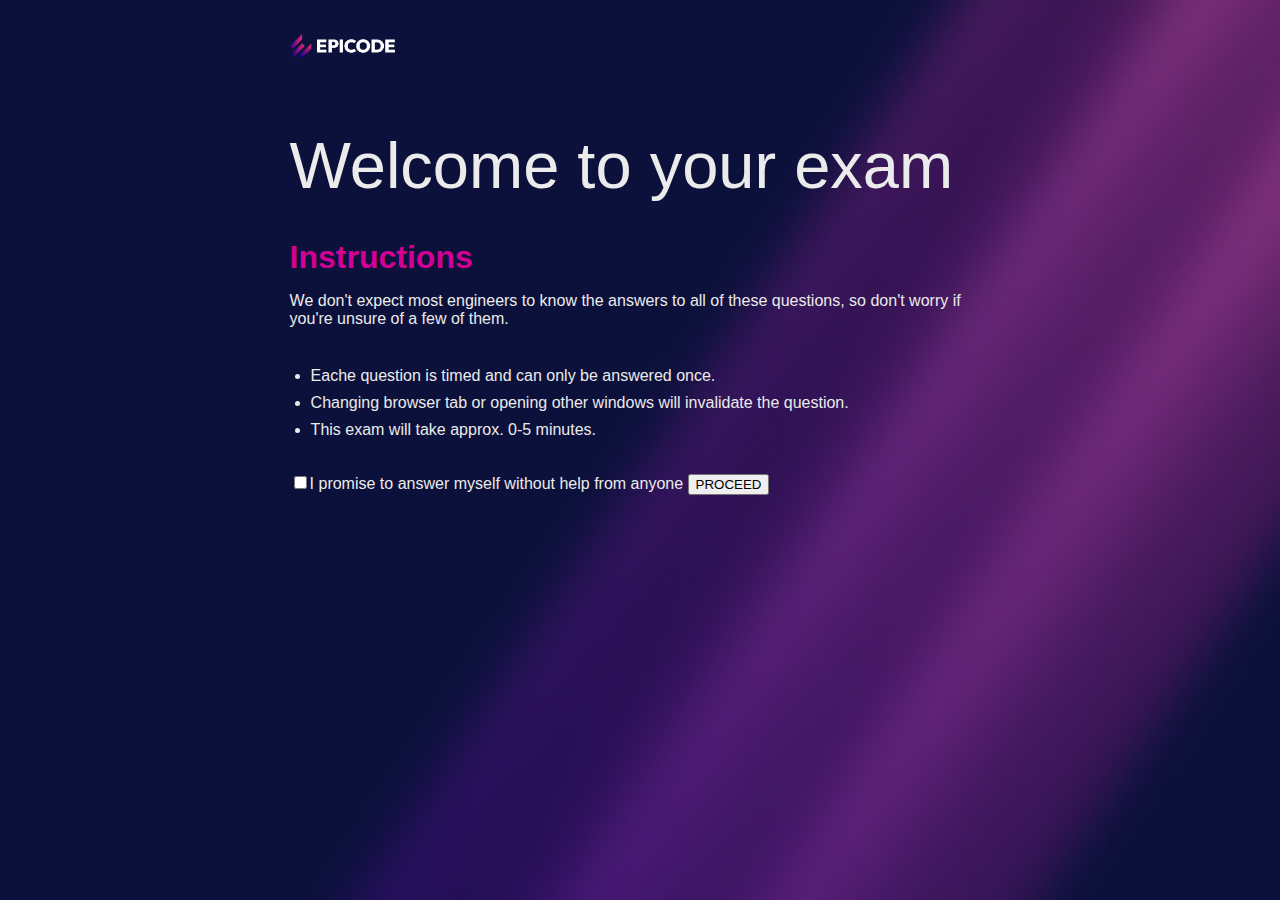
<file: index.html>
<!DOCTYPE html>
<html lang="en">
<head>
    <meta charset="UTF-8">
    <meta name="viewport" content="width=device-width, initial-scale=1.0">
    <title>Test Epicode</title>
    <link rel="stylesheet" href="./assets/css/style.css">
</head>
<body id="pagina1">
    <header>
        <img src="./assets/img/epicode_logo.png" alt="Epicode Logo" class="img">
        <h1>Welcome to your exam</h1>
    </header>
    <main>
        <h3>Instructions</h3>
        <p>We don't expect most engineers to know the answers to all of these questions, so don't worry if you're unsure of a few of them.</p>
        <ul>
            <li>Eache question is timed and can only be answered once.</li>
            <li>Changing browser tab or opening other windows will invalidate the question.</li>
            <li>This exam will take approx. 0-5 minutes.</li>
        </ul>

        <form>
            <input type="checkbox" required>I promise to answer myself without help from anyone
            <a href="test.html"><button>PROCEED</button></a>
        </form>

        <script src="assets/script/script.js"></script>
        
    </main>
</body>
</html>
</file>
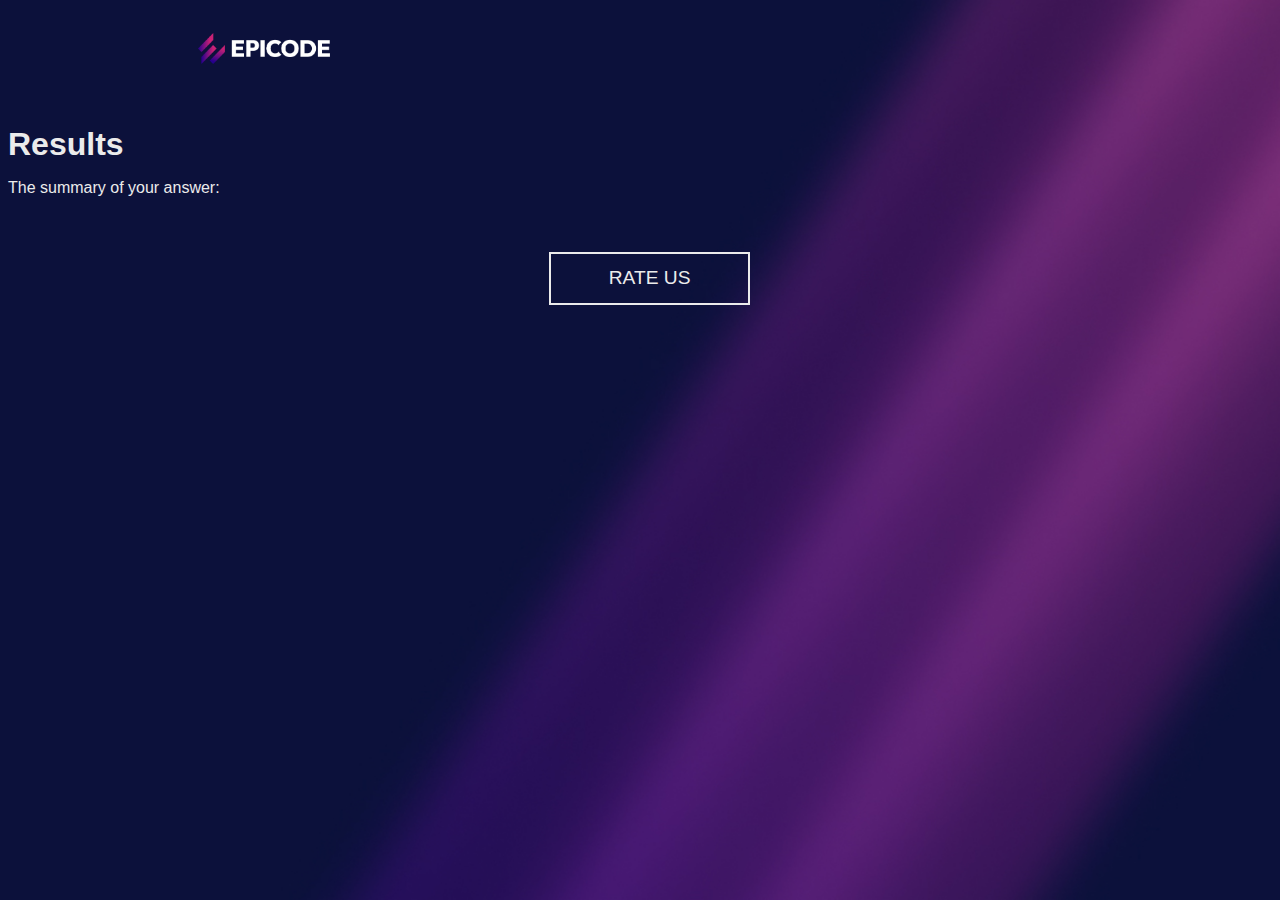
<file: quiz.html>
<!DOCTYPE html>
<html lang="en">

<head>
    <meta charset="UTF-8">
    <meta name="viewport" content="width=device-width, initial-scale=1.0">
    <title>Quiz</title>
    <link rel="stylesheet" href="./assets/css/style.css">
</head>

<body id="pagina2">
    <header>
        <img src="./assets/img/epicode_logo.png" alt="Epicode Logo" class="img">
        <div class="countdown-container">
            <div class="countdown">
                <svg class="circle-svg" width="200" height="200" viewBox="0 0 100 100">
                    <circle class="circle-background" cx="50" cy="50" r="27"></circle>
                    <circle class="circle-foreground" cx="50" cy="50" r="27"></circle>
                </svg>
                <div id="countdown-second">SECONDS</div>
                <div id="countdown-text">60</div>
                <div id="countdown-remaining">REMAINING</div>
            </div>
        </div>
        </div>
    </header>

    <main>
        <div id="quiz"></div>
        <div>
            <h2 id="domanda"></h2>
            <ul class="risposte"></ul>
        </div>
        <div id="nextQuestion">
        </div>
        <div id="contatore">

        </div>
    </main>

    <script src="./assets/script/script.js"></script>
</body>

</html>
</file>
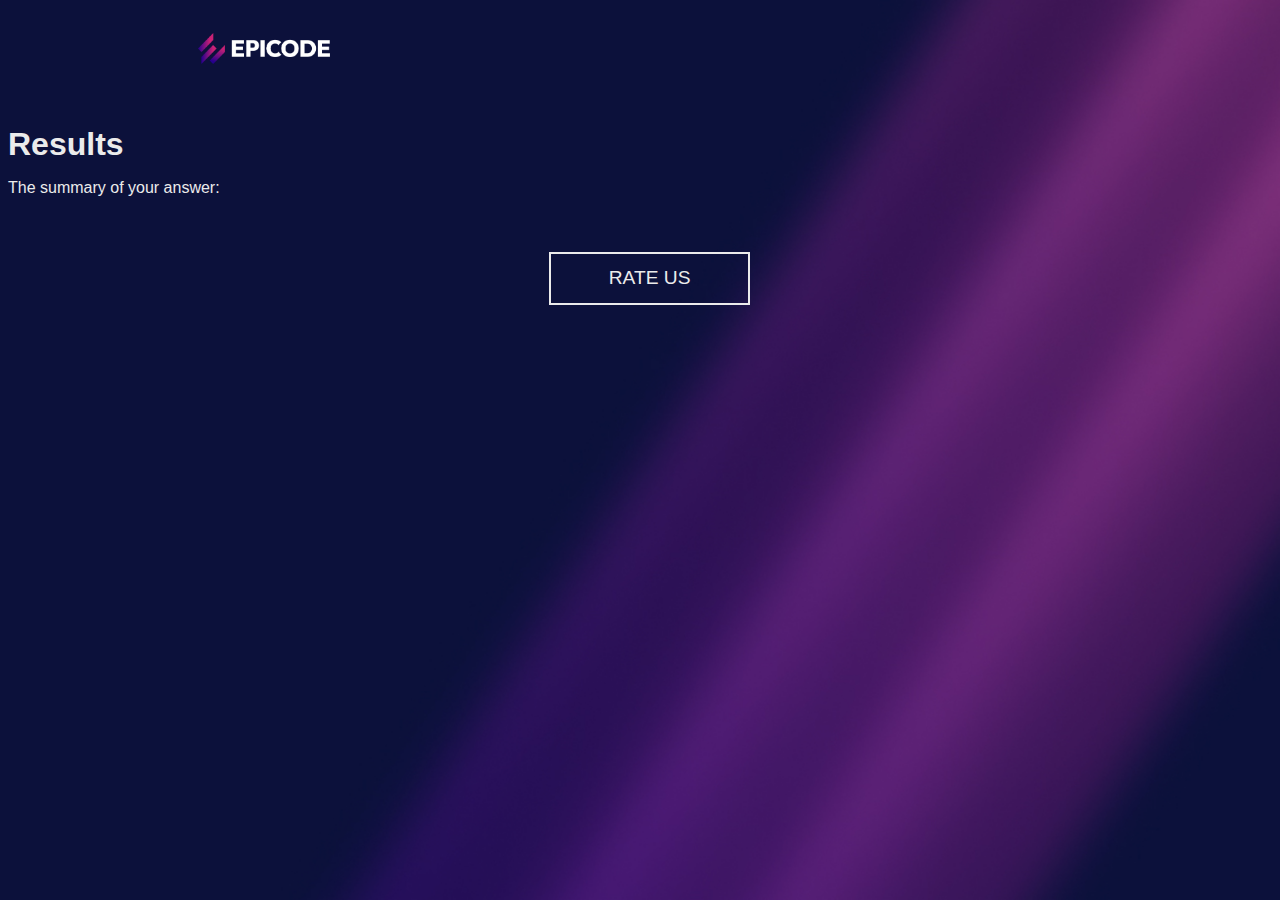
<file: result.html>
<!DOCTYPE html>
<html lang="en">

<head>
    <meta charset="UTF-8">
    <meta name="viewport" content="width=device-width, initial-scale=1.0">
    <title>Test Epicode</title>
    <link rel="stylesheet" href="./assets/css/style.css">
</head>

<body id="pagina3">
    <header>
        <img src="./assets/img/epicode_logo.png" alt="Epicode Logo" class="img">
    </header>
    
    <main>
        <h2>Results</h2>
        <p>The summary of your answer:</p>
        <div>
            <!--RISULTATI-->
        </div>
    </main>

    <footer>
        <button id="rate">RATE US</button>
    </footer>

    <script src="assets/script/script.js"></script>
</body>

</html>
</file>
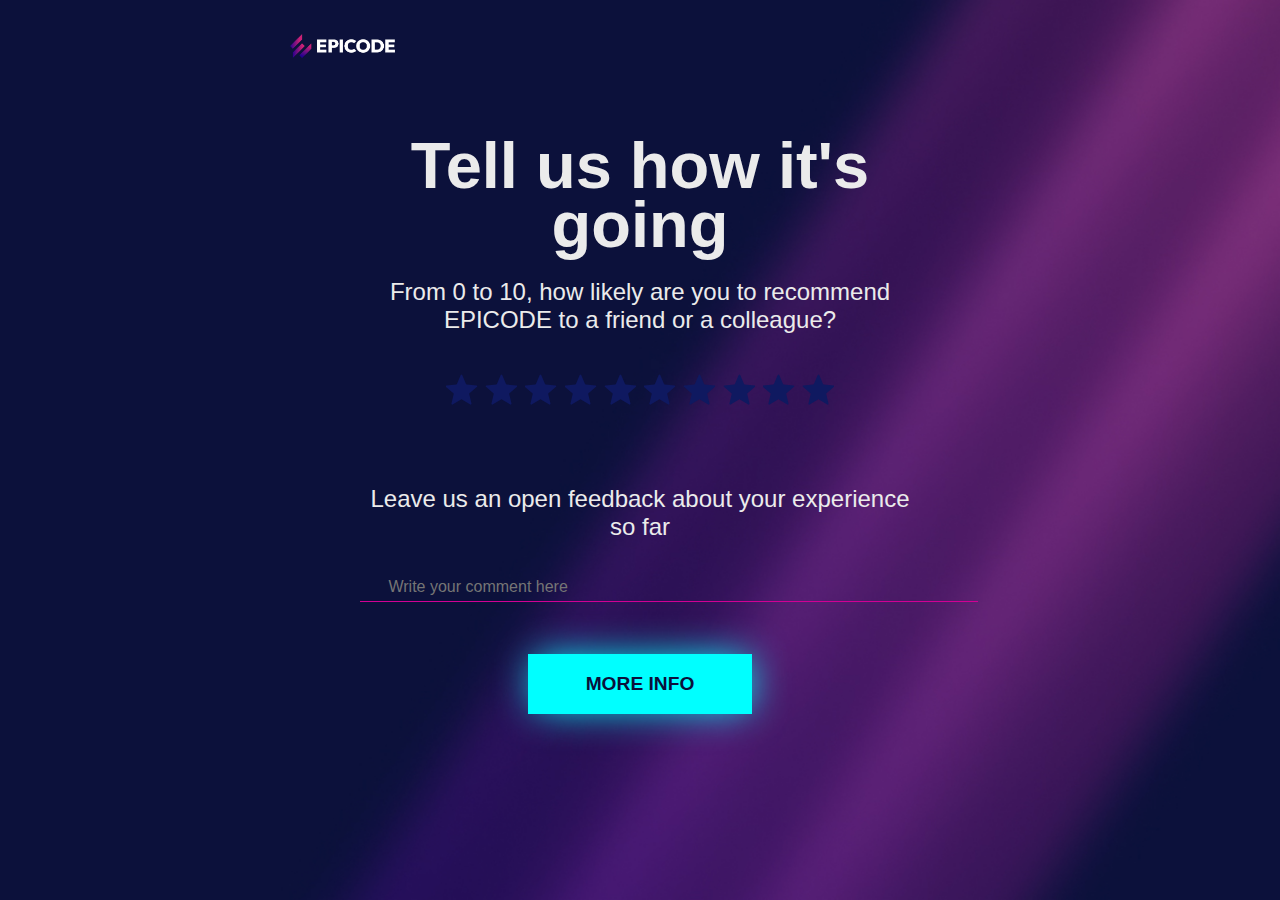
<file: review.html>
<!DOCTYPE html>
<html lang="en">

<head>
    <meta charset="UTF-8">
    <meta name="viewport" content="width=device-width, initial-scale=1.0">
    <title>EPICODE - Feedback</title>
    <link rel="stylesheet" href="./assets/css/style.css">
</head>

<body id="pagina4">
    <header>
        <img src="./assets/img/epicode_logo.png" alt="Epicode Logo" class="img">
    </header>
    <main>
        <h1>Tell us how it's going</h1>
        <p>From 0 to 10, how likely are you to recommend EPICODE to a friend or a colleague?</p>
        <form>
            <fieldset id="starButton">
            <svg class="star" viewBox="0 0 47 46" fill="#0f1960" xmlns="http://www.w3.org/2000/svg">
                <path d="M22.2044 1.55551C22.6143 0.569963 24.0104 0.569964 24.4203 1.55552L29.9874 14.9402C30.1602 15.3557 30.5509 15.6396 30.9994 15.6756L45.4494 16.834C46.5134 16.9193 46.9448 18.2471 46.1341 18.9415L35.1248 28.3722C34.7831 28.6649 34.6338 29.1242 34.7382 29.5619L38.1018 43.6626C38.3494 44.7009 37.2199 45.5215 36.309 44.9651L23.9379 37.4089C23.5538 37.1743 23.0709 37.1743 22.6868 37.4089L10.3157 44.9651C9.40478 45.5215 8.27528 44.7009 8.52295 43.6626L11.8865 29.5619C11.9909 29.1242 11.8416 28.6649 11.4999 28.3722L0.490575 18.9415C-0.320069 18.2471 0.111362 16.9193 1.17535 16.834L15.6253 15.6756C16.0738 15.6396 16.4645 15.3557 16.6374 14.9402L22.2044 1.55551Z" />
                </svg>
            <svg class="star" viewBox="0 0 47 46" fill="#0f1960" xmlns="http://www.w3.org/2000/svg">
                <path d="M22.2044 1.55551C22.6143 0.569963 24.0104 0.569964 24.4203 1.55552L29.9874 14.9402C30.1602 15.3557 30.5509 15.6396 30.9994 15.6756L45.4494 16.834C46.5134 16.9193 46.9448 18.2471 46.1341 18.9415L35.1248 28.3722C34.7831 28.6649 34.6338 29.1242 34.7382 29.5619L38.1018 43.6626C38.3494 44.7009 37.2199 45.5215 36.309 44.9651L23.9379 37.4089C23.5538 37.1743 23.0709 37.1743 22.6868 37.4089L10.3157 44.9651C9.40478 45.5215 8.27528 44.7009 8.52295 43.6626L11.8865 29.5619C11.9909 29.1242 11.8416 28.6649 11.4999 28.3722L0.490575 18.9415C-0.320069 18.2471 0.111362 16.9193 1.17535 16.834L15.6253 15.6756C16.0738 15.6396 16.4645 15.3557 16.6374 14.9402L22.2044 1.55551Z" />
                </svg>
            <svg class="star" viewBox="0 0 47 46" fill="#0f1960" xmlns="http://www.w3.org/2000/svg">
                <path d="M22.2044 1.55551C22.6143 0.569963 24.0104 0.569964 24.4203 1.55552L29.9874 14.9402C30.1602 15.3557 30.5509 15.6396 30.9994 15.6756L45.4494 16.834C46.5134 16.9193 46.9448 18.2471 46.1341 18.9415L35.1248 28.3722C34.7831 28.6649 34.6338 29.1242 34.7382 29.5619L38.1018 43.6626C38.3494 44.7009 37.2199 45.5215 36.309 44.9651L23.9379 37.4089C23.5538 37.1743 23.0709 37.1743 22.6868 37.4089L10.3157 44.9651C9.40478 45.5215 8.27528 44.7009 8.52295 43.6626L11.8865 29.5619C11.9909 29.1242 11.8416 28.6649 11.4999 28.3722L0.490575 18.9415C-0.320069 18.2471 0.111362 16.9193 1.17535 16.834L15.6253 15.6756C16.0738 15.6396 16.4645 15.3557 16.6374 14.9402L22.2044 1.55551Z" />
                </svg>
            <svg class="star" viewBox="0 0 47 46" fill="#0f1960" xmlns="http://www.w3.org/2000/svg">
                <path d="M22.2044 1.55551C22.6143 0.569963 24.0104 0.569964 24.4203 1.55552L29.9874 14.9402C30.1602 15.3557 30.5509 15.6396 30.9994 15.6756L45.4494 16.834C46.5134 16.9193 46.9448 18.2471 46.1341 18.9415L35.1248 28.3722C34.7831 28.6649 34.6338 29.1242 34.7382 29.5619L38.1018 43.6626C38.3494 44.7009 37.2199 45.5215 36.309 44.9651L23.9379 37.4089C23.5538 37.1743 23.0709 37.1743 22.6868 37.4089L10.3157 44.9651C9.40478 45.5215 8.27528 44.7009 8.52295 43.6626L11.8865 29.5619C11.9909 29.1242 11.8416 28.6649 11.4999 28.3722L0.490575 18.9415C-0.320069 18.2471 0.111362 16.9193 1.17535 16.834L15.6253 15.6756C16.0738 15.6396 16.4645 15.3557 16.6374 14.9402L22.2044 1.55551Z" />
                </svg>
            <svg class="star" viewBox="0 0 47 46" fill="#0f1960" xmlns="http://www.w3.org/2000/svg">
                <path d="M22.2044 1.55551C22.6143 0.569963 24.0104 0.569964 24.4203 1.55552L29.9874 14.9402C30.1602 15.3557 30.5509 15.6396 30.9994 15.6756L45.4494 16.834C46.5134 16.9193 46.9448 18.2471 46.1341 18.9415L35.1248 28.3722C34.7831 28.6649 34.6338 29.1242 34.7382 29.5619L38.1018 43.6626C38.3494 44.7009 37.2199 45.5215 36.309 44.9651L23.9379 37.4089C23.5538 37.1743 23.0709 37.1743 22.6868 37.4089L10.3157 44.9651C9.40478 45.5215 8.27528 44.7009 8.52295 43.6626L11.8865 29.5619C11.9909 29.1242 11.8416 28.6649 11.4999 28.3722L0.490575 18.9415C-0.320069 18.2471 0.111362 16.9193 1.17535 16.834L15.6253 15.6756C16.0738 15.6396 16.4645 15.3557 16.6374 14.9402L22.2044 1.55551Z" />
                </svg>
            <svg class="star" viewBox="0 0 47 46" fill="#0f1960" xmlns="http://www.w3.org/2000/svg">
                <path d="M22.2044 1.55551C22.6143 0.569963 24.0104 0.569964 24.4203 1.55552L29.9874 14.9402C30.1602 15.3557 30.5509 15.6396 30.9994 15.6756L45.4494 16.834C46.5134 16.9193 46.9448 18.2471 46.1341 18.9415L35.1248 28.3722C34.7831 28.6649 34.6338 29.1242 34.7382 29.5619L38.1018 43.6626C38.3494 44.7009 37.2199 45.5215 36.309 44.9651L23.9379 37.4089C23.5538 37.1743 23.0709 37.1743 22.6868 37.4089L10.3157 44.9651C9.40478 45.5215 8.27528 44.7009 8.52295 43.6626L11.8865 29.5619C11.9909 29.1242 11.8416 28.6649 11.4999 28.3722L0.490575 18.9415C-0.320069 18.2471 0.111362 16.9193 1.17535 16.834L15.6253 15.6756C16.0738 15.6396 16.4645 15.3557 16.6374 14.9402L22.2044 1.55551Z" />
                </svg>
            <svg class="star" viewBox="0 0 47 46" fill="#0f1960" xmlns="http://www.w3.org/2000/svg">
                <path d="M22.2044 1.55551C22.6143 0.569963 24.0104 0.569964 24.4203 1.55552L29.9874 14.9402C30.1602 15.3557 30.5509 15.6396 30.9994 15.6756L45.4494 16.834C46.5134 16.9193 46.9448 18.2471 46.1341 18.9415L35.1248 28.3722C34.7831 28.6649 34.6338 29.1242 34.7382 29.5619L38.1018 43.6626C38.3494 44.7009 37.2199 45.5215 36.309 44.9651L23.9379 37.4089C23.5538 37.1743 23.0709 37.1743 22.6868 37.4089L10.3157 44.9651C9.40478 45.5215 8.27528 44.7009 8.52295 43.6626L11.8865 29.5619C11.9909 29.1242 11.8416 28.6649 11.4999 28.3722L0.490575 18.9415C-0.320069 18.2471 0.111362 16.9193 1.17535 16.834L15.6253 15.6756C16.0738 15.6396 16.4645 15.3557 16.6374 14.9402L22.2044 1.55551Z" />
                </svg>
            <svg class="star" viewBox="0 0 47 46" fill="#0f1960" xmlns="http://www.w3.org/2000/svg">
                <path d="M22.2044 1.55551C22.6143 0.569963 24.0104 0.569964 24.4203 1.55552L29.9874 14.9402C30.1602 15.3557 30.5509 15.6396 30.9994 15.6756L45.4494 16.834C46.5134 16.9193 46.9448 18.2471 46.1341 18.9415L35.1248 28.3722C34.7831 28.6649 34.6338 29.1242 34.7382 29.5619L38.1018 43.6626C38.3494 44.7009 37.2199 45.5215 36.309 44.9651L23.9379 37.4089C23.5538 37.1743 23.0709 37.1743 22.6868 37.4089L10.3157 44.9651C9.40478 45.5215 8.27528 44.7009 8.52295 43.6626L11.8865 29.5619C11.9909 29.1242 11.8416 28.6649 11.4999 28.3722L0.490575 18.9415C-0.320069 18.2471 0.111362 16.9193 1.17535 16.834L15.6253 15.6756C16.0738 15.6396 16.4645 15.3557 16.6374 14.9402L22.2044 1.55551Z" />
                </svg>
            <svg class="star" viewBox="0 0 47 46" fill="#0f1960" xmlns="http://www.w3.org/2000/svg">
                <path d="M22.2044 1.55551C22.6143 0.569963 24.0104 0.569964 24.4203 1.55552L29.9874 14.9402C30.1602 15.3557 30.5509 15.6396 30.9994 15.6756L45.4494 16.834C46.5134 16.9193 46.9448 18.2471 46.1341 18.9415L35.1248 28.3722C34.7831 28.6649 34.6338 29.1242 34.7382 29.5619L38.1018 43.6626C38.3494 44.7009 37.2199 45.5215 36.309 44.9651L23.9379 37.4089C23.5538 37.1743 23.0709 37.1743 22.6868 37.4089L10.3157 44.9651C9.40478 45.5215 8.27528 44.7009 8.52295 43.6626L11.8865 29.5619C11.9909 29.1242 11.8416 28.6649 11.4999 28.3722L0.490575 18.9415C-0.320069 18.2471 0.111362 16.9193 1.17535 16.834L15.6253 15.6756C16.0738 15.6396 16.4645 15.3557 16.6374 14.9402L22.2044 1.55551Z" />
                </svg>
            <svg class="star" viewBox="0 0 47 46" fill="#0f1960" xmlns="http://www.w3.org/2000/svg">
                <path d="M22.2044 1.55551C22.6143 0.569963 24.0104 0.569964 24.4203 1.55552L29.9874 14.9402C30.1602 15.3557 30.5509 15.6396 30.9994 15.6756L45.4494 16.834C46.5134 16.9193 46.9448 18.2471 46.1341 18.9415L35.1248 28.3722C34.7831 28.6649 34.6338 29.1242 34.7382 29.5619L38.1018 43.6626C38.3494 44.7009 37.2199 45.5215 36.309 44.9651L23.9379 37.4089C23.5538 37.1743 23.0709 37.1743 22.6868 37.4089L10.3157 44.9651C9.40478 45.5215 8.27528 44.7009 8.52295 43.6626L11.8865 29.5619C11.9909 29.1242 11.8416 28.6649 11.4999 28.3722L0.490575 18.9415C-0.320069 18.2471 0.111362 16.9193 1.17535 16.834L15.6253 15.6756C16.0738 15.6396 16.4645 15.3557 16.6374 14.9402L22.2044 1.55551Z" />
                </svg>
            </fieldset>
            <p>Leave us an open feedback about your experience so far</p>
            <textarea id="feedback" name="feedback" rows="1" placeholder="Write your comment here"></textarea>
        </form>
    </main>
    <section>
        <a href="/index.html"><button type="button" id="info">MORE INFO</button></a>
    </section>
    <script src="assets/script/script.js"></script>
    <script src="./assets/script/reviewjs.js"></script>
</body>

</html>
</file>
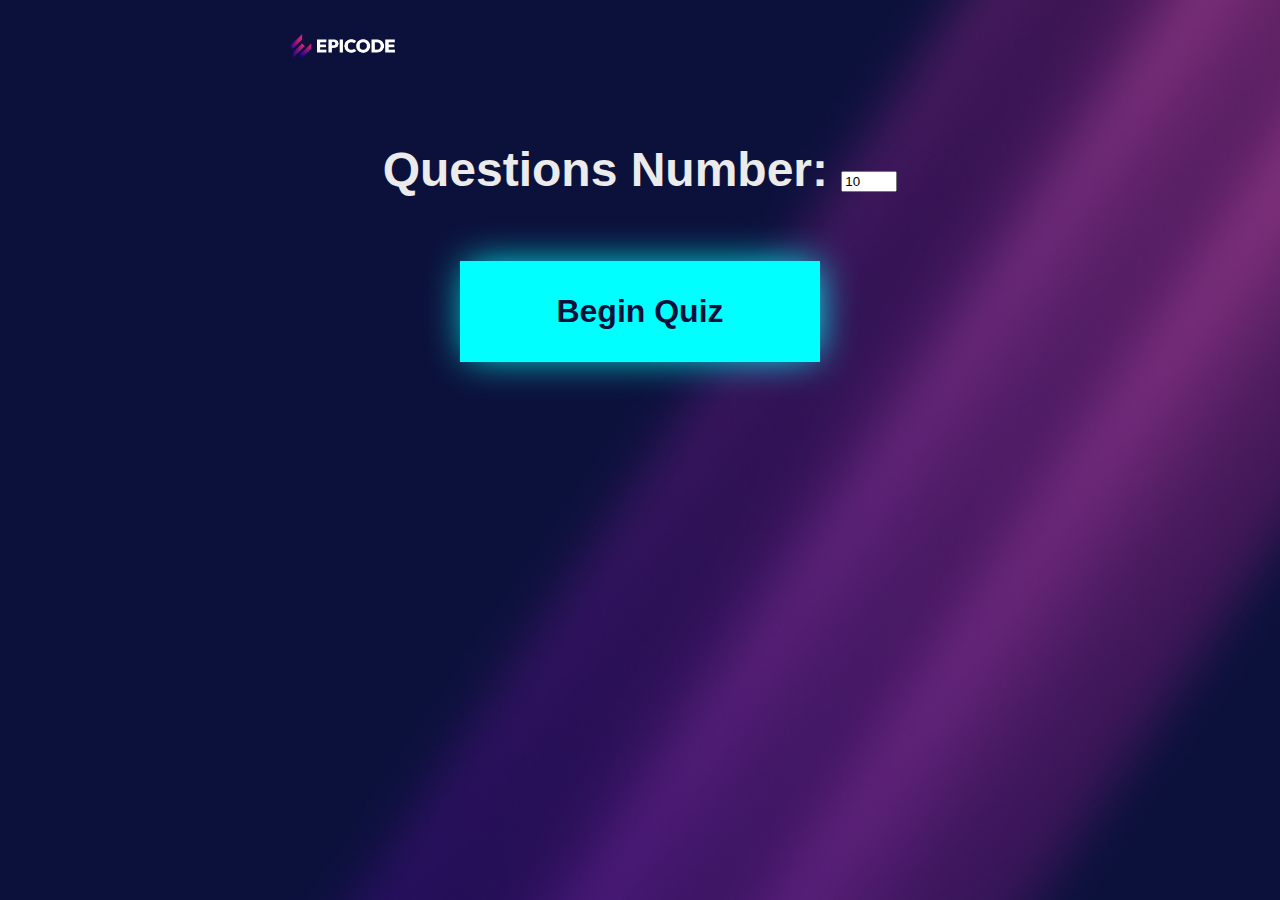
<file: select.html>
<!DOCTYPE html>
<html lang="en">
<head>
    <meta charset="UTF-8">
    <meta name="viewport" content="width=device-width, initial-scale=1.0">
    <title>Test Epicode</title>
    <link rel="stylesheet" href="./assets/css/style.css">
</head>
<body id="pagina1.5">
    <header>
        <img src="./assets/img/epicode_logo.png" alt="Epicode Logo" class="img">
    </header>

    <main>
        <div id="test">
            <label for="numberQuestions">Questions Number:</label>
            <input type="number" id="numberQuestions" min="1" max="20" value="10">
          
            <button id="startTest">Begin Quiz</button>
        </div>
    </main>


    <script src="assets/script/script.js"></script>
</body>
</html>
</file>
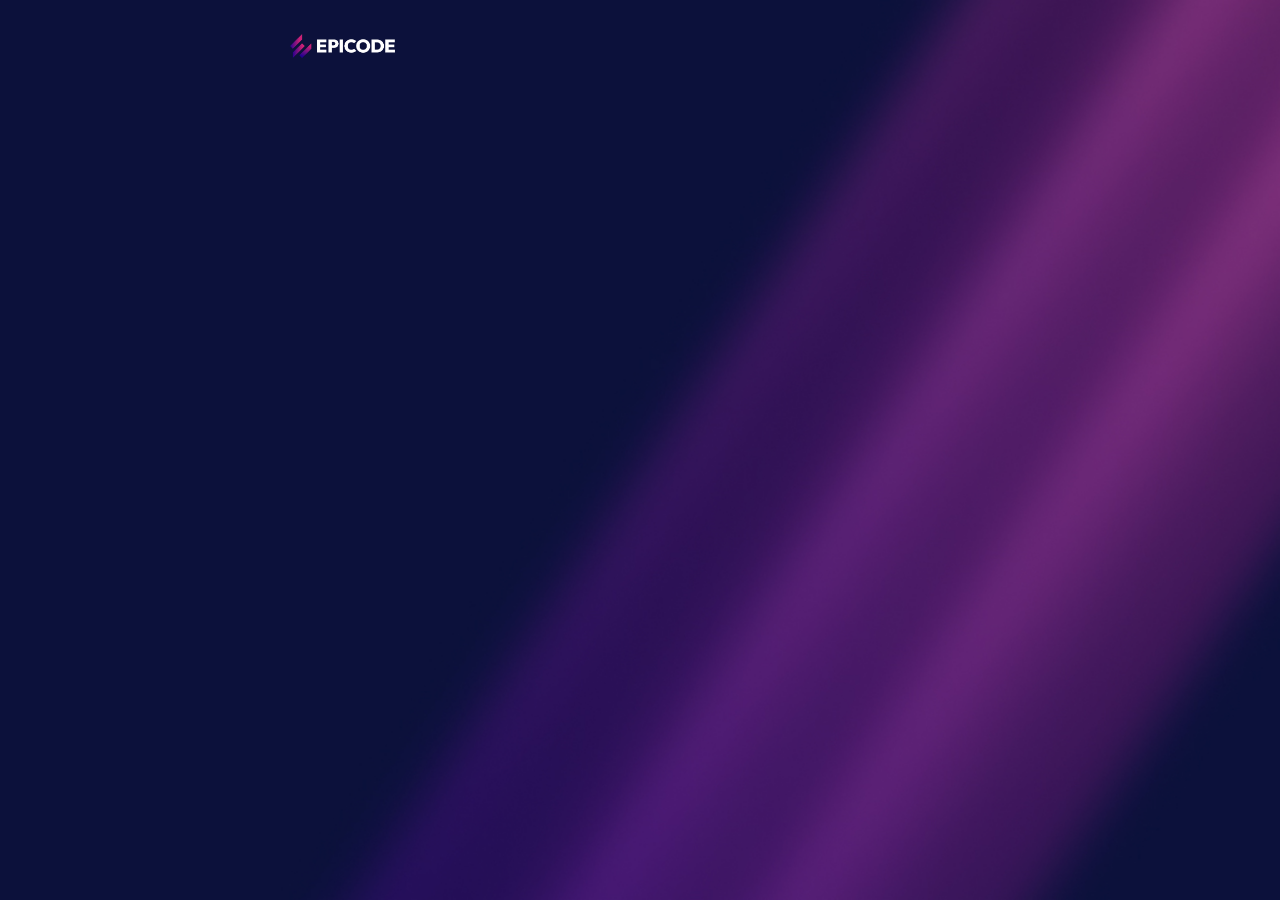
<file: test.html>
<!DOCTYPE html>
<html lang="en">
<head>
    <meta charset="UTF-8">
    <meta name="viewport" content="width=device-width, initial-scale=1.0">
    <title>Test Epicode</title>
    <link rel="stylesheet" href="./assets/css/style.css">
</head>
<body>
    <header>
        <img src="./assets/img/epicode_logo.png" alt="Epicode Logo" class="img">
    </header>
    <main>

    </main>
    <script src="assets/script/script.js"></script>
</body>
</html>
</file>
<file: assets/css/style.css>
body {
    background-size: cover;
    background-image: url(../img/bg.jpg);
    padding: 2% 22%;
    font-family: "Outfit", sans-serif;
    color: #ebebeb;

}

.img {
    width: 15%;
    padding-bottom: 2em;
}

h1 {
    color: #ebebeb;
    font-size: 65px;
    font-weight: 400;
    line-height: 0.9em;
}

h3 {
    color: #d20094;
    font-size: 2em;
    margin-top: 0;
    margin-bottom: 0;
    padding-bottom: 0em;
}

main {
    color: #ebebeb;
}


#proceed {
    float: right;
}


#nextPage {
    text-align: right;
    font-size: 1.2em;
    color: #0B113B;
    background-color: #00FFFF;
    box-shadow: 2px -1px 39px -5px #00FFFF;
    border: none;
    font-weight: bold;
    padding: 1em 3em;
    margin-left: 30%;
    cursor: pointer;
}

ul {
    padding-top: 2.5%;
    padding-left: 3%;
    line-height: 1.7em;
    height: 2em;
}

#pagina1 form {
    padding-top: 9%;
}

.check {
    cursor: pointer;
    appearance: none;
    display: inline-block;
    width: 1.5em;
    height: 1.5em;
    border: 0.15em solid #ebebeb;
    background-color: transparent;
    position: relative;
    vertical-align: middle;
}

.check:checked {
    background-color: #00FFFF;
    border-color: #ebebeb;
}

.check:checked::after {
    content: '✓';
    font-weight: 900;
    font-size: 1.5em;
    color: #0B113B;
    position: absolute;
    top: 46%;
    left: 50%;
    transform: translate(-50%, -50%);
}


.check1 {
    display: inline-block;
    margin-top: 1.8%;
    padding: 1%;
}

#rate:hover {
    color: #0B113B;
    background-color: #00FFFF;
    box-shadow: 2px -1px 39px -5px #00FFFF;
}

#rate:active,
#nextPage:active,
#info:active,
#startTest:active {
    background-color: #029b9b;
}


/* PAGINA QUIZ//////////////////////////////////////////////////////////////*/

#pagina2 main,
footer {
    text-align: center;
}

#pagina2 h2 {
    font-size: 2.5em;
    margin: auto;
    padding-top: 1.5em;
    font-weight: 500;
}

#pagina2 p {
    margin-top: 0;
    font-size: 1.5em
}

.countdown-container {
    position: fixed;
    top: 20px;
    right: 20px;
    z-index: 1000;
}

.countdown {
    position: relative;
    width: 200px;
    height: 200px;
}

.circle-svg {
    transform: rotate(-90deg);
}

.circle-background {
    fill: none;
    stroke: #5e3c5ea6;
    stroke-width: 7;
}

.circle-foreground {
    fill: none;
    stroke: #00e8ff;
    stroke-width: 7;
    stroke-dasharray: 169.56;
    stroke-dashoffset: 0;
    animation: countdown 60s linear forwards;
}

.circle-foreground.countdown {
    animation: countdown 60s linear forwards;
}

#countdown-second {
    position: absolute;
    top: 36%;
    left: 50%;
    transform: translate(-50%, -50%);
    color: #ffffff;
    font-size: 0.5em;
    font-weight: 600;
    text-align: center;
}

#countdown-text {
    position: absolute;
    top: 48%;
    left: 50%;
    transform: translate(-50%, -50%);
    color: #ffffff;
    font-size: 2.6em;
    text-align: center;
}

#countdown-remaining {
    position: absolute;
    top: 60.5%;
    left: 50%;
    transform: translate(-50%, -50%);
    color: #ffffff;
    font-size: 0.5em;
    font-weight: 500;
    text-align: center;
}

@keyframes countdown {
    from {
        stroke-dashoffset: 0;
    }

    to {
        stroke-dashoffset: -169.56;
    }
}

#rate {
    background: none;
    border: solid 0.15em #ebebeb;
    color: #ebebeb;
    font-size: 1.2em;
    padding: 0.7em 3em;
    text-align: center;
}

.risposta {
    display: inline-block;
    width: 16vw;
    padding: 1.5em 2em;
    margin: 1em;
    background-color: rgba(45, 74, 100, 0.37);
    border: #ebebeb solid 0.2em;
    border-radius: 100px;
    font-weight: bold;
    font-size: 1em;
    cursor: pointer;
    box-shadow: 0px -2.5px 0.5px #ebebeb;
}

.risposta:hover {
    background-color: #0B113B;
}

#nextQuestion {
    text-align: right;
}

.corretta {
    background: radial-gradient(ellipse at center, rgba(16, 151, 175, 1) 0%, rgba(16, 151, 175, 1) 34%, rgba(8, 98, 128, 1) 100%);
}

.sbagliata {
    background: radial-gradient(ellipse at center, rgba(210, 0, 148, 1) 0%, rgba(210, 0, 148, 1) 34%, rgb(141, 0, 101) 100%);
}


#contatore {
    margin: auto;
    text-align: center;
    font-size: 1.5em;
    margin-bottom: 0;
    padding-bottom: 0;
    position: fixed;
    left: 45vw;
    bottom: 1vw
}

.totDomande {
    color: #d20094;
}

/* PAGINA RESULT////////////////////////////////////////////////////////////*/
#pagina3 {
    padding: 0;
}

#pagina3 header {
    padding: 2% 15% 0% 15%;
}

.risultatoFinale {
    font-family: "Outfit", sans-serif;
    color: #ebebeb;
    text-align: center;
}

h2 {
    font-size: 2em;
    margin-bottom: 0;
}

.risultatoFinale>p {
    margin-top: 0;
    font-size: 1em;
}

.container div {
    display: inline-block;
    text-align: left;
    padding-top: 0.6em;
}

#sbagliate,
#corrette {
    font-size: 3em;
    margin: 0em;
    line-height: 0.2em;
}

.contatoreGiuste,
.contatoreSbagliate {
    font-size: 1.5rem;
    margin: 0
}

.corretteP,
.sbagliateP {
    font-weight: bolder;
}

#risultato {
    width: 12em;
    height: 12em;
    margin: 1em 4em;
    text-align: center;
    font-size: 1.1em;
    padding: 4em 3em 2em 3em;
}

.infoTesto {
    font-size: 0.6em;
    width: 80%;
    margin: auto;
}

.testo {
    font-weight: bold;
}


.testo span {
    color: #00FFFF;
}

#rate {
    background: none;
    border: solid 0.15em #ebebeb;
    color: #ebebeb;
    font-size: 1.2em;
    padding: 0.7em 3em;
    text-align: center;
    cursor: pointer;
    margin-top: 2em;
    margin-left: 1em;
}

#myChart {
    display: block;
    position: absolute;

}

/* PAGINA REVIEW  ///////////////////////////////////////////////////////////////*/
#pagina4 main {
    width: 80%;
    margin: auto;
}

#pagina4 h1 {
    text-align: center;
    font-weight: bold;
    margin-bottom: 1rem;
}

#pagina4 p {
    text-align: center;
    margin-bottom: 2rem;
    font-size: 1.5em;
}

#pagina4 form textarea {
    width: 100%;
    border-bottom: 1px solid #d20094;
    background: transparent;
    resize: none;
    border-top: 0;
    border-left: 0;
    border-right: 0;
    color: white;
    padding: 0.3em 1.8em;
    font-size: 1em;
    font-family: sans-serif;
}

#pagina4 textarea:focus {
    outline: none;
}

.star {
    background: transparent;
    border: none;
    padding: 0.1em;
}

#starButton {
    text-align: center;
    margin-bottom: 4rem;
    border: none;
    cursor: pointer;
    transition: fill 0.3 ease;
}

#info {
    text-align: center;
    font-size: 1.2em;
    color: #0B113B;
    background-color: #00FFFF;
    box-shadow: 2px -1px 39px -5px #00FFFF;
    border: none;
    font-weight: bold;
    cursor: pointer;
    padding: 1em 3em;
}

#pagina4 section {
    text-align: center;
    margin: 3rem;
}

.star.hovered {
    fill: #00FFFF;
}

.starClicked {
    fill: #00FFFF;
}

#starButton .star {
    width: 2em;
    height: 2em;
}

#info:disabled {
    background-color: #ff64fc;
    color: white;
}

#custom-alert, #custom-alert1 {
    display: none;
    position: fixed;
    top: 50%;
    left: 50%;
    transform: translate(-50%, -50%);
    background: #0B113B;
    border: 1px solid #ccc;
    padding: 20px;
    border-radius: 8px;
    box-shadow: 0 0 15px rgba(0, 0, 0, 0.3);
    width: 300px;
    text-align: center;
    z-index: 9999;
}

#custom-alert .alert-title, #custom-alert1 .alert-title {
    font-size: 1.5rem;
    margin-bottom: 15px;
    color: white;
    font-weight: bolder;
}

#custom-alert .alert-message, #custom-alert1 .alert-message1 {
    margin-bottom: 20px;
    color: white;
    font-weight: bold;
}

#custom-alert button, #custom-alert1 button {
    padding: 10px 20px;
    background-color: #00FFFF;
    color: black;
    border: none;
    border-radius: 5px;
    cursor: pointer;
    font-size: 1rem;
    font-weight: bold;
}

#custom-alert button:hover, #custom-alert1 button:hover {
    background-color: #06abab;
}

/* Background overlay */
#overlay {
    position: fixed;
    top: 0;
    left: 0;
    width: 100%;
    height: 100%;
    background-color: rgba(0, 0, 0, 0.5);
    display: none;
    z-index: 9998;
}


/*PAGINA SELECT //////////////////////////////////////////////////////////////////*/

#test {
    text-align: center;
    font-size: 3em;
    font-weight: bold;
    padding: 1em;
}

select {
    font-size: 0.6em;
    border: solid 0.06em #ebebeb;
    padding: 0.2em 1.5em;
    font-weight: bold;
    color: #ebebeb;
    background-color: transparent;
}

option {
    background-color: #0B113B;
}

.select::after {
    background-color: red;
}

#paginaSelect input {
    font-size: 2.5rem;
    text-align: center;
    color: #ebebeb;
    font-weight: bold;
    background-color: transparent;
    border: solid 0.06em #ebebeb;
}

#startTest {
    text-align: center;
    font-size: 2rem;
    color: #0B113B;
    background-color: #00FFFF;
    box-shadow: 2px -1px 39px -5px #00FFFF;
    border: none;
    font-weight: bold;
    padding: 1em 3em;
    cursor: pointer;
    margin-top: 2em;
}

.label {
    display: block;
    margin-top: 1em;
}
</file>
